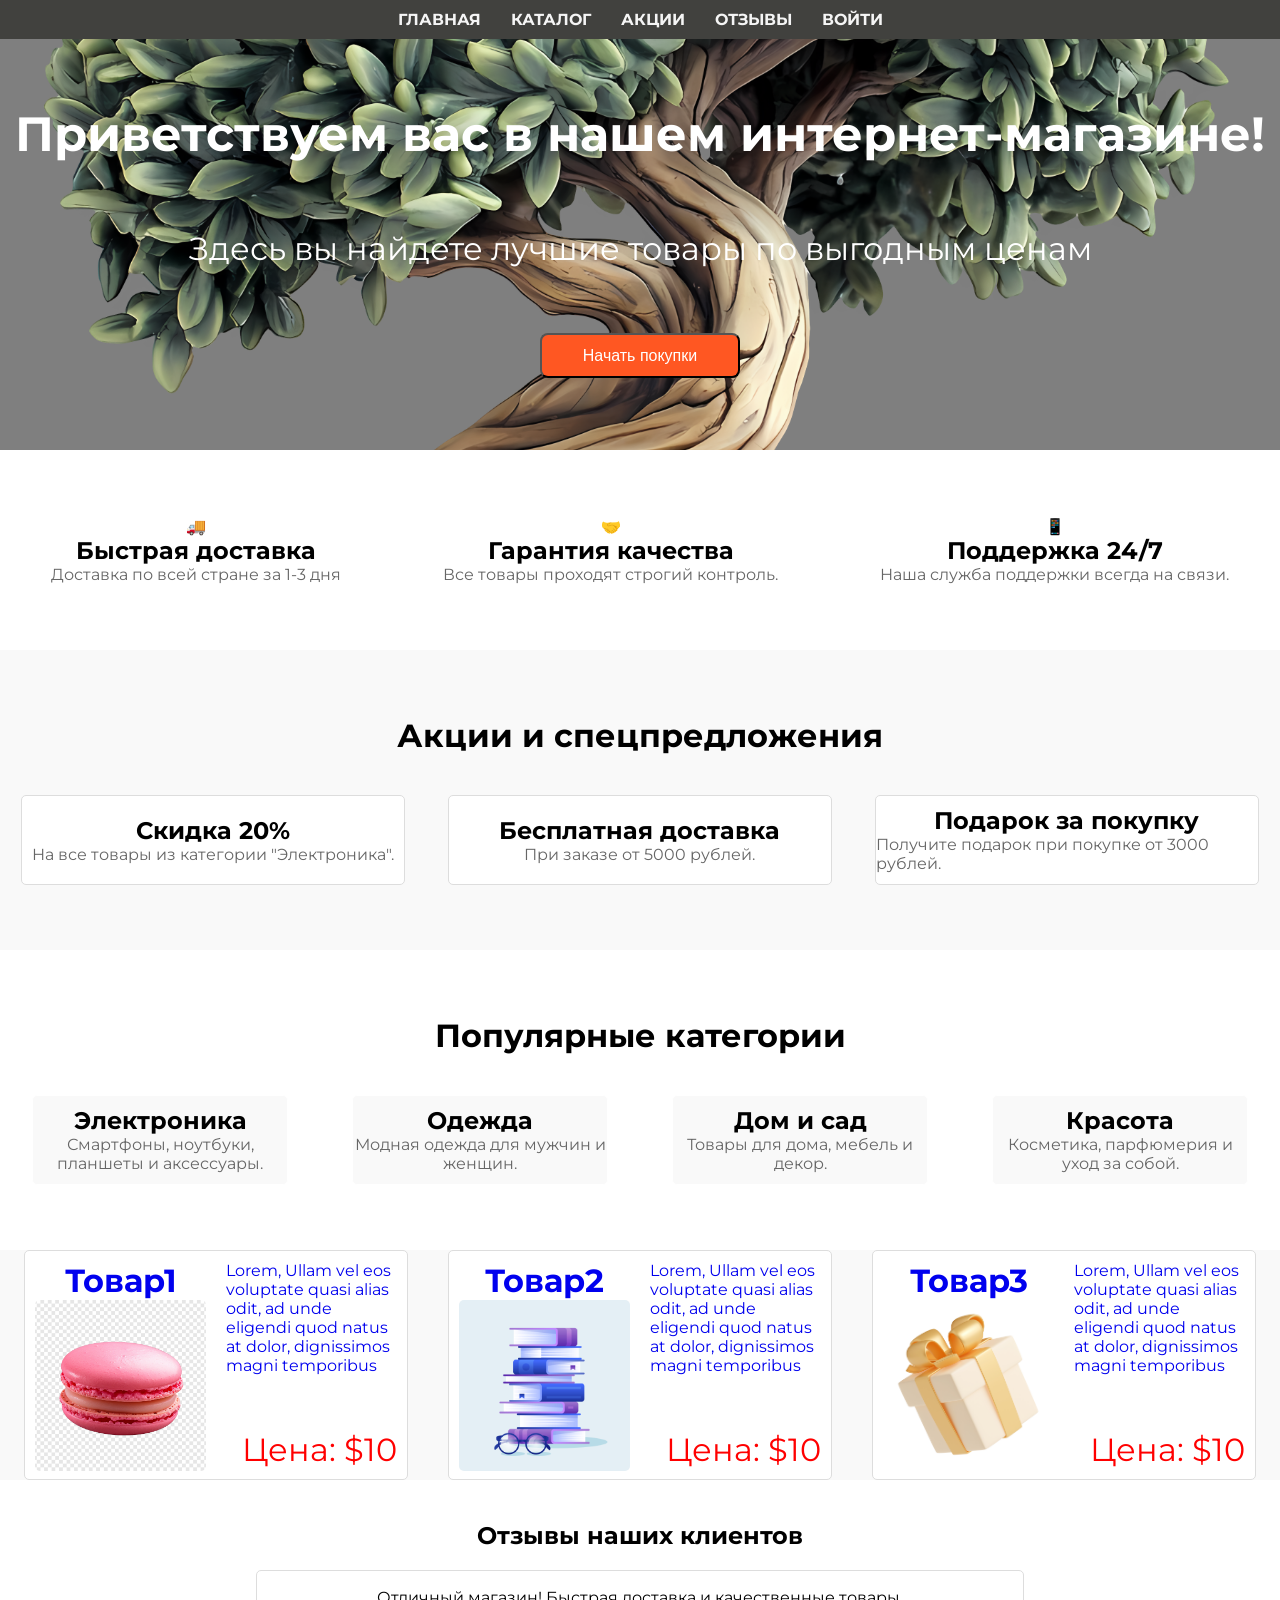
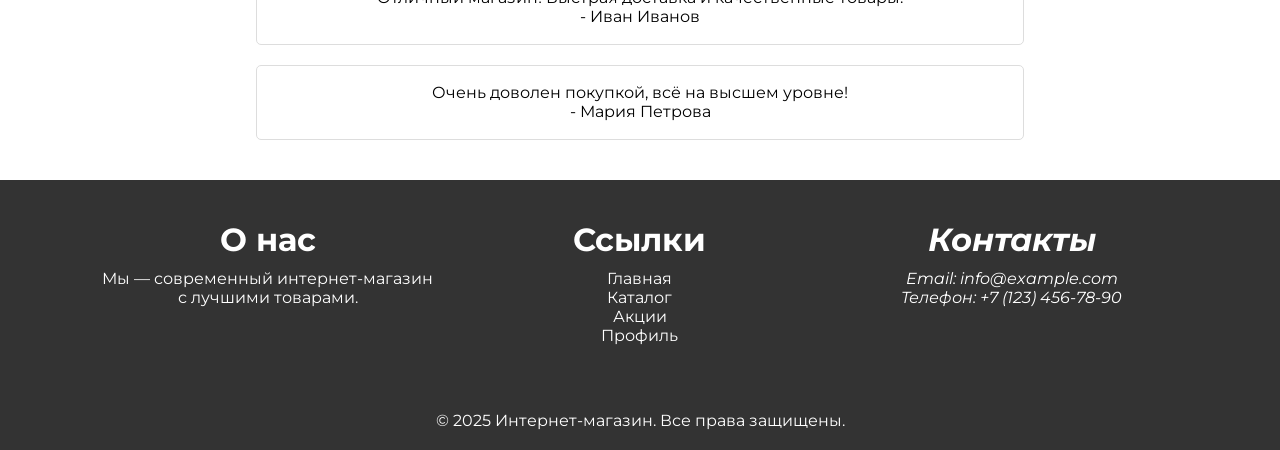
<file: src/index.html>
<!DOCTYPE html>
<html lang="en">
  <head>
    <meta charset="UTF-8" />
    <meta name="viewport" content="width=device-width, initial-scale=1.0" />
    <title>Главная страница</title>

    <link rel="stylesheet" href="./css/styles/index.css" />
  </head>
  <body>
    <header>
      <!-- Нвигация -->
      <nav class="navigation">
        <a href="#">Главная</a>
        <a href="#product_main">Каталог</a>
        <a href="#stock_main">Акции</a>
        <a href="#reviews_main">Отзывы</a>
        <a href="../src/components/auth/login.html">Войти</a>
      </nav>
      <section class="heading">
        <h1>Приветствуем вас в нашем интернет-магазине!</h1>
        <p>Здесь вы найдете лучшие товары по выгодным ценам</p>
        <button>Начать покупки</button>
      </section>
    </header>
    <main>
      <!-- Поддержка -->
      <section id="support_main" class="support">
        <article>
          <p>&#128666;</p>
          <h3>Быстрая доставка</h3>
          <p>Доставка по всей стране за 1-3 дня</p>
        </article>
        <article>
          <p>&#129309;</p>
          <h3>Гарантия качества</h3>
          <p>Все товары проходят строгий контроль.</p>
        </article>
        <article>
          <p>&#128241;</p>
          <h3>Поддержка 24/7</h3>
          <p>Наша служба поддержки всегда на связи.</p>
        </article>
      </section>
      <!-- Акции и спецпредложения -->
      <section id="stock_main" class="stock">
        <h2>Акции и спецпредложения</h2>
        <div class="container">
          <article>
            <h3>Скидка 20%</h3>
            <p>На все товары из категории "Электроника".</p>
          </article>
          <article>
            <h3>Бесплатная доставка</h3>
            <p>При заказе от 5000 рублей.</p>
          </article>
          <article>
            <h3>Подарок за покупку</h3>
            <p>Получите подарок при покупке от 3000 рублей.</p>
          </article>
        </div>
      </section>
      <!-- Популярные категории -->
      <section class="categories">
        <h2>Популярные категории</h2>
        <div class="select_categories">
          <article>
            <h3>Электроника</h3>
            <p>Смартфоны, ноутбуки, планшеты и аксессуары.</p>
          </article>
          <article>
            <h3>Одежда</h3>
            <p>Модная одежда для мужчин и женщин.</p>
          </article>
          <article>
            <h3>Дом и сад</h3>
            <p>Товары для дома, мебель и декор.</p>
          </article>
          <article>
            <h3>Красота</h3>
            <p>Косметика, парфюмерия и уход за собой.</p>
          </article>
        </div>
      </section>
      <!-- товары -->
      <section id="product_main" class="product">
        <article>
          <a href="./components/tovars/tovar1.html">
            <div class="product_img">
              <h3>Товар1</h3>
              <img
                class="product_1"
                src="../assets/img/Cake.jpg"
                alt="товар1"
              />
            </div>
            <div class="description">
              <p>
                Lorem, Ullam vel eos voluptate quasi alias odit, ad unde
                eligendi quod natus at dolor, dignissimos magni temporibus
              </p>
              <p class="cent">Цена: $10</p>
            </div>
          </a>
        </article>
        <article>
          <a href="./components/tovars/tovar2.html">
            <div class="product_img">
              <h3>Товар2</h3>
              <img
                class="product_2"
                src="../assets/img/Book.jpg"
                alt="товар2"
              />
            </div>
            <div class="description">
              <p>
                Lorem, Ullam vel eos voluptate quasi alias odit, ad unde
                eligendi quod natus at dolor, dignissimos magni temporibus
              </p>
              <p class="cent">Цена: $10</p>
            </div>
          </a>
        </article>
        <article>
          <a href="./components/tovars/tovar3.html">
            <div class="product_img">
              <h3>Товар3</h3>
              <img
                class="product_3"
                src="../assets/img/Present.jpg"
                alt="товар3"
              />
            </div>
            <div class="description">
              <p>
                Lorem, Ullam vel eos voluptate quasi alias odit, ad unde
                eligendi quod natus at dolor, dignissimos magni temporibus
              </p>
              <p class="cent">Цена: $10</p>
            </div>
          </a>
        </article>
      </section>
      <!-- Отзывы наших клиентов -->
      <section id="reviews_main" class="reviews">
        <h2>Отзывы наших клиентов</h2>
        <article>
          <p>Отличный магазин! Быстрая доставка и качественные товары.</p>
          <p>- Иван Иванов</p>
        </article>
        <article>
          <p>Очень доволен покупкой, всё на высшем уровне!</p>
          <p>- Мария Петрова</p>
        </article>
      </section>
    </main>
    <!-- --ПОДВАЛ-- -->
    <footer>
      <div id="information_main" class="information">
        <article>
          <h3>О нас</h3>
          <p>Мы — современный интернет-магазин с лучшими товарами.</p>
        </article>
        <nav>
          <h3>Ссылки</h3>
          <a href="#">Главная</a>
          <a href="#product_main">Каталог</a>
          <a href="#stock_main">Акции</a>
          <a href="../src/components/profile/profile.html">Профиль</a>
        </nav>
        <address>
          <h3>Контакты</h3>
          <p>Email: info@example.com</p>
          <p>Телефон: +7 (123) 456-78-90</p>
        </address>
      </div>
      <p>© 2025 Интернет-магазин. Все права защищены.</p>
    </footer>
  </body>
</html>
</file>
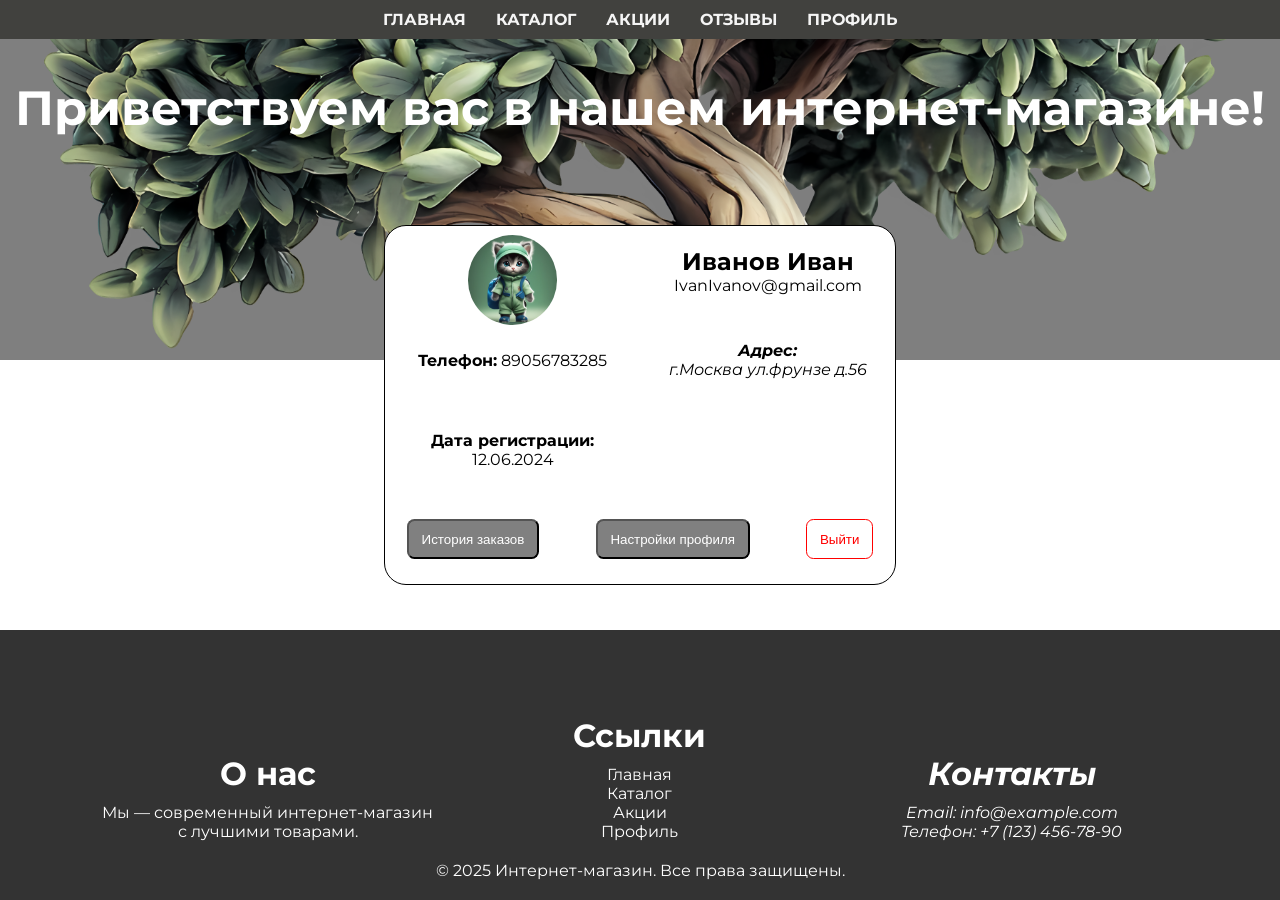
<file: src/components/profile/profile.html>
<!DOCTYPE html>
<html lang="en">
  <head>
    <meta charset="UTF-8" />
    <meta name="viewport" content="width=device-width, initial-scale=1.0" />
    <title>tovar1</title>
    <link rel="stylesheet" href="../../css/styles/index.css" />
    <link rel="stylesheet" href="../../css/styles/profile.css" />
  </head>
  <body>
    <header>
      <!-- Нвигация -->
      <nav class="navigation">
        <a href="../../index.html">Главная</a>
        <a href="../../index.html#product_main">Каталог</a>
        <a href="../../index.html#stock_main">Акции</a>
        <a href="../../index.html#reviews_main">Отзывы</a>
        <a href="#">Профиль</a>
      </nav>
      <section class="heading">
        <h1>Приветствуем вас в нашем интернет-магазине!</h1>
      </section>
    </header>
    <main>
      <div>
        <div class="user_profile">
          <section>
            <article>
              <img
                src="../../../assets/img/profile1.png"
                alt="аватар пользователя"
              />
            </article>
            <article>
              <h2><b>Иванов Иван</b></h2>
              <p>IvanIvanov@gmail.com</p>
            </article>
          </section>
          <section>
            <article>
              <p><b>Телефон:</b> 89056783285</p>
            </article>
            <address><b>Адрес:</b> г.Москва ул.фрунзе д.56</address>
          </section>
          <section>
            <article><b>Дата регистрации:</b> 12.06.2024</article>
          </section>
          <section class="user_profile_button">
            <button>История заказов</button>
            <button>Настройки профиля</button>
            <button
              id="user_profile_exit"
              onclick="window.location.href='../../index.html'"
            >
              Выйти
            </button>
          </section>
        </div>
      </div>
    </main>
    <footer>
      <div class="information">
        <article>
          <h3>О нас</h3>
          <p>Мы — современный интернет-магазин с лучшими товарами.</p>
        </article>
        <nav>
          <h3>Ссылки</h3>
          <a href="/src/index.html">Главная</a>
          <a href="/src/index.html#product_main">Каталог</a>
          <a href="/src/index.html#stock_main">Акции</a>
          <a href="#">Профиль</a>
        </nav>
        <address>
          <h3>Контакты</h3>
          <p>Email: info@example.com</p>
          <p>Телефон: +7 (123) 456-78-90</p>
        </address>
      </div>
      <p>© 2025 Интернет-магазин. Все права защищены.</p>
    </footer>
  </body>
</html>
</file>
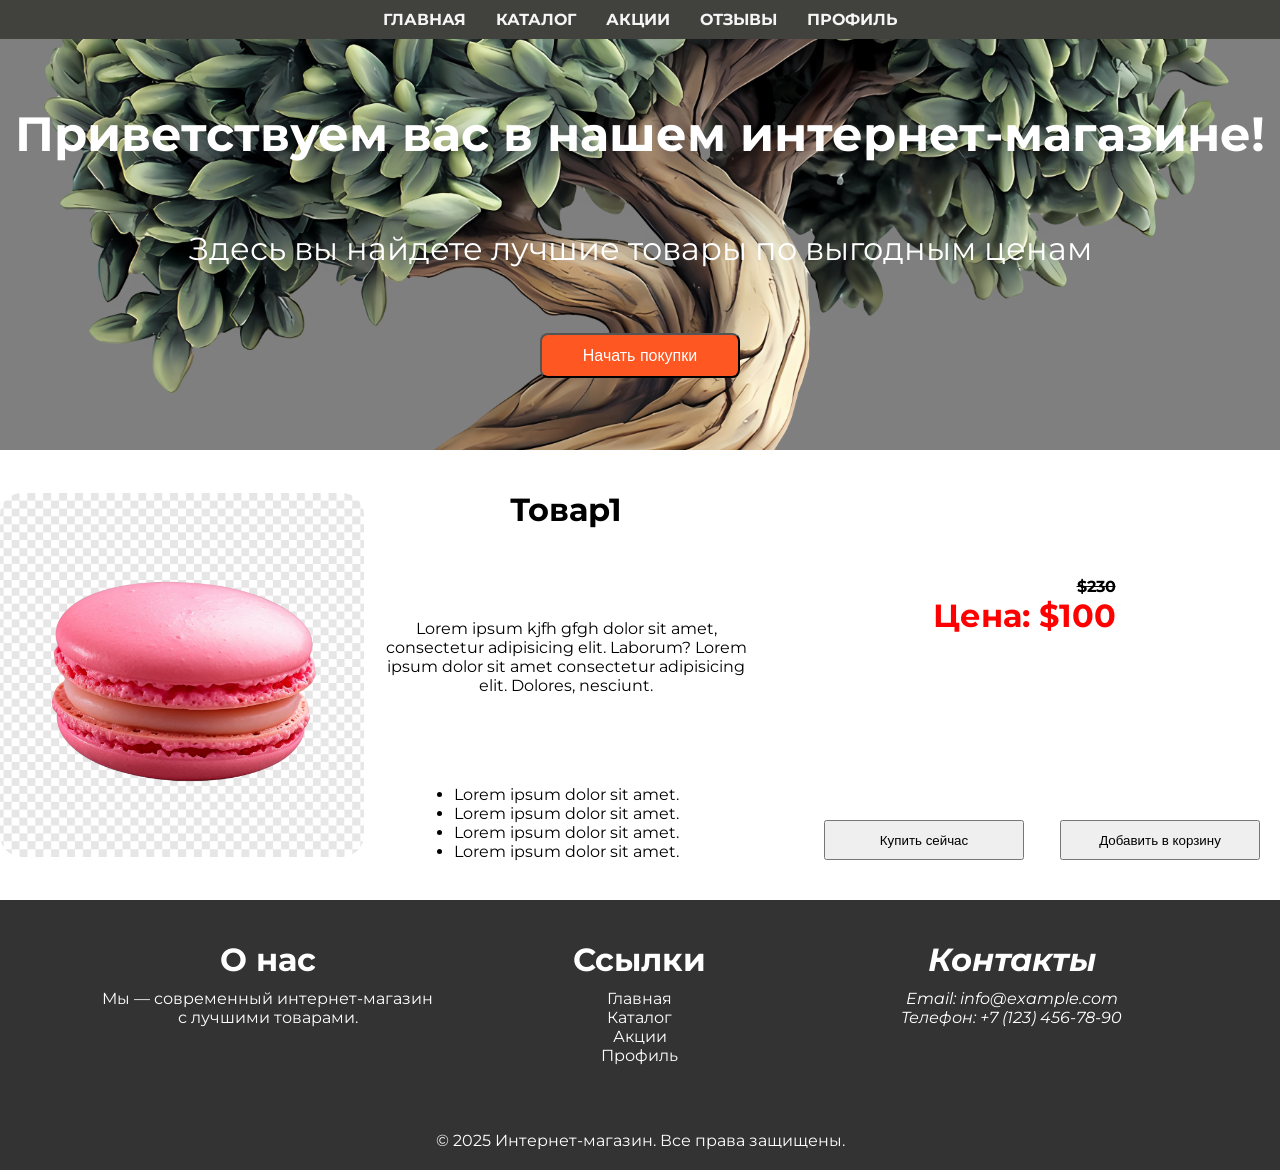
<file: src/components/tovars/tovar1.html>
<!DOCTYPE html>
<html lang="en">
  <head>
    <meta charset="UTF-8" />
    <meta name="viewport" content="width=device-width, initial-scale=1.0" />
    <title>tovar1</title>
    <link rel="stylesheet" href="/src/css/styles/index.css" />
  </head>
  <body>
    <header>
      <!-- Нвигация -->
      <nav class="navigation">
        <a href="../../index.html">Главная</a>
        <a href="../../index.html#product_main">Каталог</a>
        <a href="../../index.html#stock_main">Акции</a>
        <a href="../../index.html#reviews_main">Отзывы</a>
        <a href="../profile/profile.html">Профиль</a>
      </nav>
      <section class="heading">
        <h1>Приветствуем вас в нашем интернет-магазине!</h1>
        <p>Здесь вы найдете лучшие товары по выгодным ценам</p>
        <button>Начать покупки</button>
      </section>
    </header>
    <main>
      <div class="info_tovar">
        <section>
          <img src="/assets/img/Cake.jpg" alt="товар1" />
        </section>
        <section class="description">
          <h2>Товар1</h2>
          <p>
            Lorem ipsum kjfh gfgh dolor sit amet, consectetur adipisicing elit.
            Laborum? Lorem ipsum dolor sit amet consectetur adipisicing elit.
            Dolores, nesciunt.
          </p>
          <ul>
            <li>Lorem ipsum dolor sit amet.</li>
            <li>Lorem ipsum dolor sit amet.</li>
            <li>Lorem ipsum dolor sit amet.</li>
            <li>Lorem ipsum dolor sit amet.</li>
          </ul>
        </section>
        <section class="info_tovar_cent">
          <div>
            <p style="text-decoration: line-through">
              <strong>$230</strong>
            </p>
            <p class="cent">
              <strong>Цена: $100</strong>
            </p>
          </div>
          <div class="cent_button">
            <button>Купить сейчас</button>
            <button>Добавить в корзину</button>
          </div>
        </section>
      </div>
    </main>
    <footer>
      <div class="information">
        <article>
          <h3>О нас</h3>
          <p>Мы — современный интернет-магазин с лучшими товарами.</p>
        </article>
        <nav>
          <h3>Ссылки</h3>
          <a href="/src/index.html">Главная</a>
          <a href="/src/index.html#product_main">Каталог</a>
          <a href="/src/index.html#stock_main">Акции</a>
          <a href="../profile/profile.html">Профиль</a>
        </nav>
        <address>
          <h3>Контакты</h3>
          <p>Email: info@example.com</p>
          <p>Телефон: +7 (123) 456-78-90</p>
        </address>
      </div>
      <p>© 2025 Интернет-магазин. Все права защищены.</p>
    </footer>
  </body>
</html>
</file>
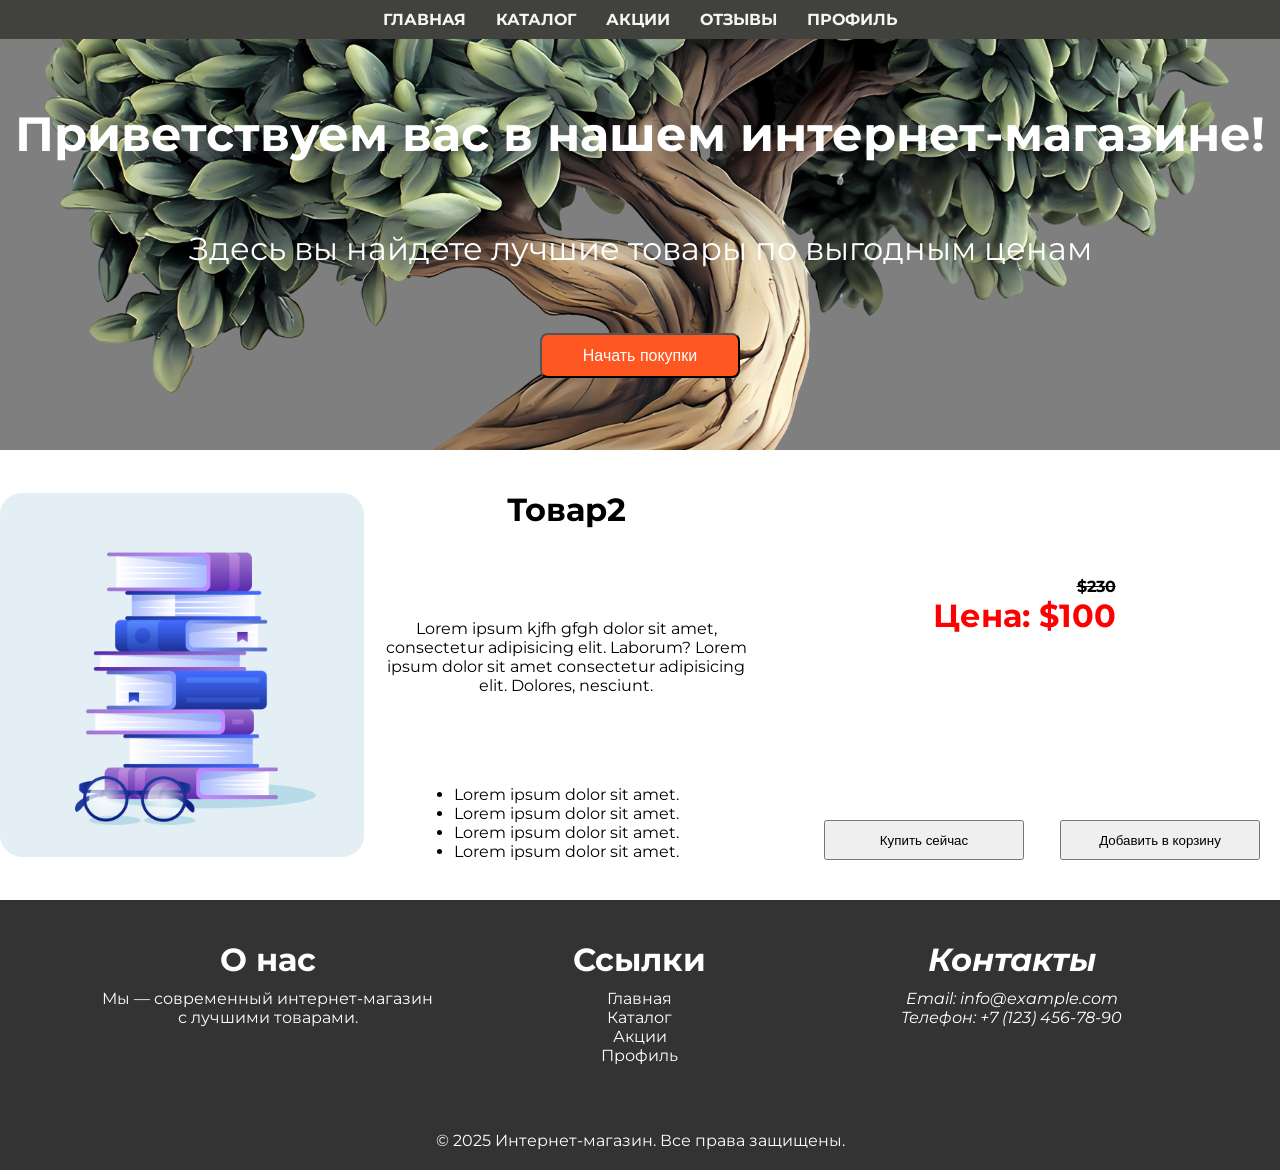
<file: src/components/tovars/tovar2.html>
<!DOCTYPE html>
<html lang="en">
  <head>
    <meta charset="UTF-8" />
    <meta name="viewport" content="width=device-width, initial-scale=1.0" />
    <title>tovar1</title>
    <link rel="stylesheet" href="/src/css/styles/index.css" />
  </head>
  <body>
    <header>
      <!-- Нвигация -->
      <nav class="navigation">
        <a href="../../index.html">Главная</a>
        <a href="../../index.html#product_main">Каталог</a>
        <a href="../../index.html#stock_main">Акции</a>
        <a href="../../index.html#reviews_main">Отзывы</a>
        <a href="../profile/profile.html">Профиль</a>
      </nav>
      <section class="heading">
        <h1>Приветствуем вас в нашем интернет-магазине!</h1>
        <p>Здесь вы найдете лучшие товары по выгодным ценам</p>
        <button>Начать покупки</button>
      </section>
    </header>
    <main>
      <div class="info_tovar">
        <section>
          <img src="/assets/img/Book.jpg" alt="товар1" />
        </section>
        <section class="description">
          <h2>Товар2</h2>
          <p>
            Lorem ipsum kjfh gfgh dolor sit amet, consectetur adipisicing elit.
            Laborum? Lorem ipsum dolor sit amet consectetur adipisicing elit.
            Dolores, nesciunt.
          </p>
          <ul>
            <li>Lorem ipsum dolor sit amet.</li>
            <li>Lorem ipsum dolor sit amet.</li>
            <li>Lorem ipsum dolor sit amet.</li>
            <li>Lorem ipsum dolor sit amet.</li>
          </ul>
        </section>
        <section class="info_tovar_cent">
          <div>
            <p style="text-decoration: line-through">
              <strong>$230</strong>
            </p>
            <p class="cent">
              <strong>Цена: $100</strong>
            </p>
          </div>
          <div class="cent_button">
            <button>Купить сейчас</button>
            <button>Добавить в корзину</button>
          </div>
        </section>
      </div>
    </main>
    <footer>
      <div class="information">
        <article>
          <h3>О нас</h3>
          <p>Мы — современный интернет-магазин с лучшими товарами.</p>
        </article>
        <nav>
          <h3>Ссылки</h3>
          <a href="../../index.html">Главная</a>
          <a href="../../index.html#product_main">Каталог</a>
          <a href="../../index.html#stock_main">Акции</a>
          <a href="../profile/profile.html">Профиль</a>
        </nav>
        <address>
          <h3>Контакты</h3>
          <p>Email: info@example.com</p>
          <p>Телефон: +7 (123) 456-78-90</p>
        </address>
      </div>
      <p>© 2025 Интернет-магазин. Все права защищены.</p>
    </footer>
  </body>
</html>
</file>
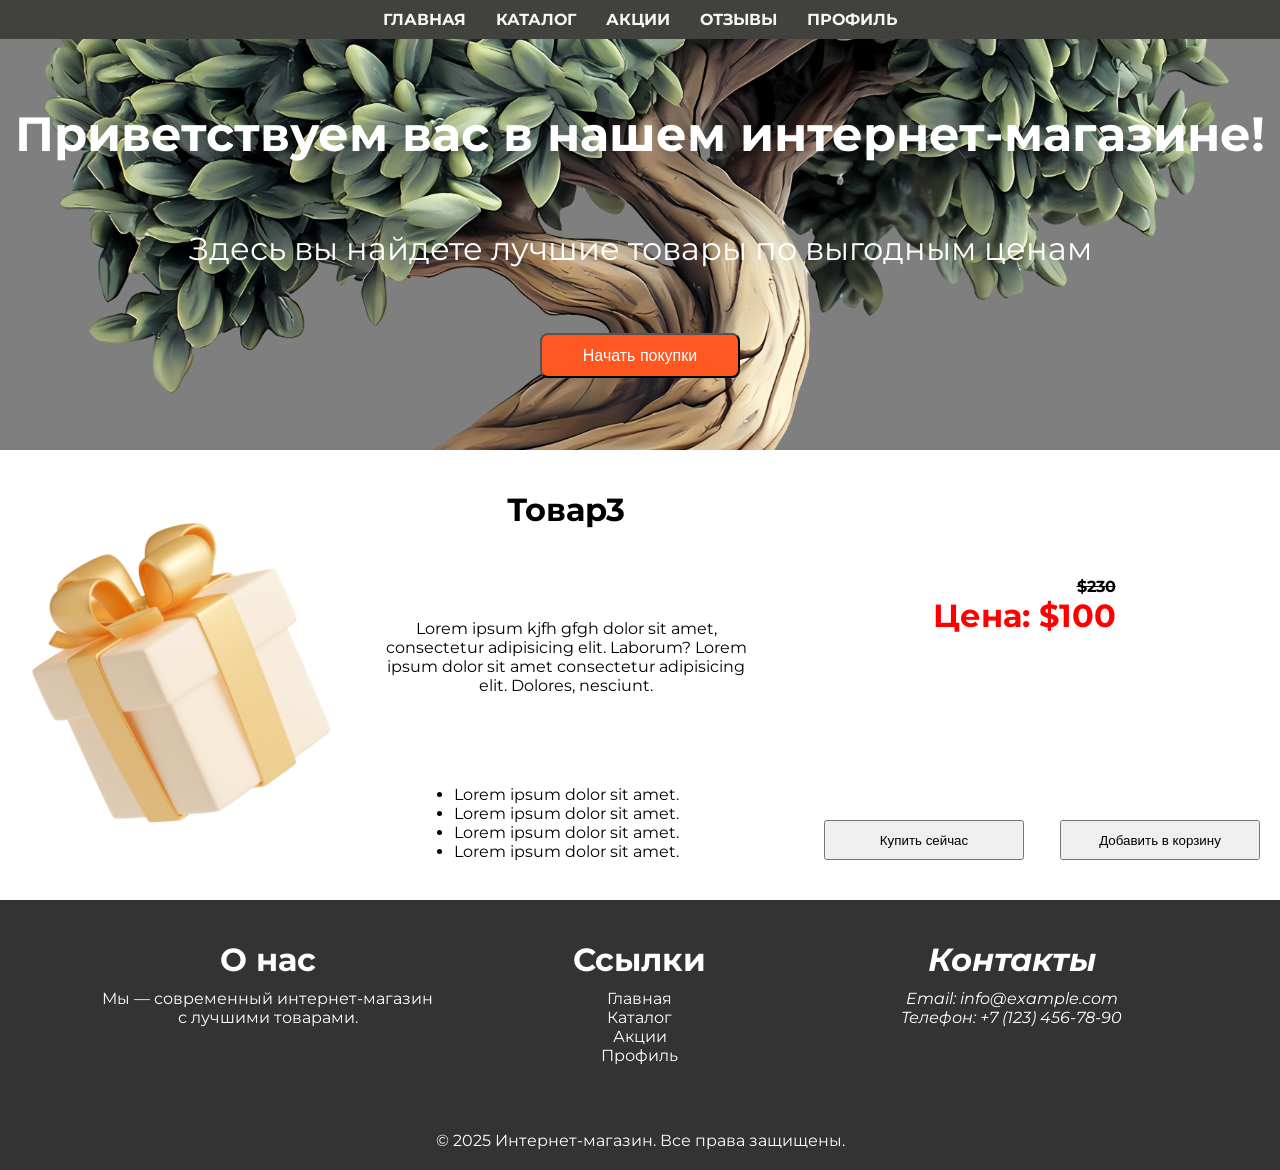
<file: src/components/tovars/tovar3.html>
<!DOCTYPE html>
<html lang="en">
  <head>
    <meta charset="UTF-8" />
    <meta name="viewport" content="width=device-width, initial-scale=1.0" />
    <title>tovar3</title>
    <link rel="stylesheet" href="/src/css/styles/index.css" />
  </head>
  <body>
    <header>
      <!-- Нвигация -->
      <nav class="navigation">
        <a href="../../index.html">Главная</a>
        <a href="../../index.html#product_main">Каталог</a>
        <a href="../../index.html#stock_main">Акции</a>
        <a href="../../index.html#reviews_main">Отзывы</a>
        <a href="../profile/profile.html">Профиль</a>
      </nav>
      <section class="heading">
        <h1>Приветствуем вас в нашем интернет-магазине!</h1>
        <p>Здесь вы найдете лучшие товары по выгодным ценам</p>
        <button>Начать покупки</button>
      </section>
    </header>
    <main>
      <div class="info_tovar">
        <section>
          <img src="/assets/img/Present.jpg" alt="товар1" />
        </section>
        <section class="description">
          <h2>Товар3</h2>
          <p>
            Lorem ipsum kjfh gfgh dolor sit amet, consectetur adipisicing elit.
            Laborum? Lorem ipsum dolor sit amet consectetur adipisicing elit.
            Dolores, nesciunt.
          </p>
          <ul>
            <li>Lorem ipsum dolor sit amet.</li>
            <li>Lorem ipsum dolor sit amet.</li>
            <li>Lorem ipsum dolor sit amet.</li>
            <li>Lorem ipsum dolor sit amet.</li>
          </ul>
        </section>
        <section class="info_tovar_cent">
          <div>
            <p style="text-decoration: line-through">
              <strong>$230</strong>
            </p>
            <p class="cent">
              <strong>Цена: $100</strong>
            </p>
          </div>
          <div class="cent_button">
            <button>Купить сейчас</button>
            <button>Добавить в корзину</button>
          </div>
        </section>
      </div>
    </main>
    <footer>
      <div class="information">
        <article>
          <h3>О нас</h3>
          <p>Мы — современный интернет-магазин с лучшими товарами.</p>
        </article>
        <nav>
          <h3>Ссылки</h3>
          <a href="../../index.html">Главная</a>
          <a href="../../index.html#product_main">Каталог</a>
          <a href="../../index.html#stock_main">Акции</a>
          <a href="../profile/profile.html">Профиль</a>
        </nav>
        <address>
          <h3>Контакты</h3>
          <p>Email: info@example.com</p>
          <p>Телефон: +7 (123) 456-78-90</p>
        </address>
      </div>
      <p>© 2025 Интернет-магазин. Все права защищены.</p>
    </footer>
  </body>
</html>
</file>
<file: src/css/styles/index.css>
@import url(../layout.css);

.heading{
    color: white;
    height: 90%;
    display: flex;
    flex-direction: column;
    justify-content: space-evenly;
    align-items: center;

    & h1 {
        font-size: 3em;
    }

    & p {
        font-size: 2em;
    }

    & button {
        position: relative;
        cursor: pointer;
        font-size: 16px;
        color: white;
        width: 200px;
        height: 45px;
        background-color:#ff5722;
        border-radius: 0.5rem;
        z-index: 1;

        &:hover {
            color: #ddd;
            background-color: #ec7e24;
        }
    }
}

.support {
    width: 100%;
    height: 200px;
    display: flex;
    flex-wrap: wrap;
    justify-content: space-around;
    align-items: center;

    & article{
        display: flex;
        align-items: center;
        flex-direction: column;

        & p { color: #666; }
        & h3 { font-size: 1.5rem; }
    }
}

.stock {
    height: 300px;
    gap: 40px;
    background-color: #f9f9f9;
    display: flex;
    flex-direction: column;
    align-items: center;
    justify-content: center;
    & h2 { font-size: 2rem; }
}

.container{
    width: 100%;
    display: flex;
    justify-content: space-around;

    & article{
        justify-content: center;
        height: 10vh;
        width: 30%;
        background-color: #fff;
        border: 1px solid #ddd;
        border-radius: 5px;
        display: flex;
        flex-direction: column;
        align-items: center;

        & p {color: #666;}
        & h3 {font-size: 1.5rem;}
    }
}

.categories{
    height: 300px;
    gap: 40px;
    display: flex;
    flex-direction: column;
    align-items: center;
    justify-content: center;

    & h2 { font-size: 2rem; }
}

.select_categories{
    width: 100%;
    display: flex;
    justify-content: space-around;

    & article{
        justify-content: center;
        height: 10vh;
        width: 20%;
        background-color: #f9f9f9;
        border: 1px solid #fff;
        border-radius: 5px;
        display: flex;
        flex-direction: column;
        align-items: center;

        & p {
            color: #666;
            text-align: center;
        }

        & h3 { font-size: 1.5rem; }
    }
}

.product{
    height: 230px;
    gap: 40px;
    background-color: #f9f9f9;
    display: flex;
    align-items: center;
    justify-content: center;

    & h3 {
        text-align: center;
        font-size: 2rem;
    }

    & article{
        height: 100%;
        display: flex;
        background-color: #fff;
        border-radius: 5px;
        border: 1px solid #ddd;
        width: 30%;
    }

    & a {
        display: flex;
        text-decoration: none;
    }

    & a:hover { color: #ff5722; }

    & div{
        display: flex;
        flex-direction: column;
        justify-content: space-between;
        padding: 10px;
        align-content: center;
        width: 50%;
    }

    & img {
        height: 82%;
        border-radius: 5px;
        width: 100%;
    }
}
.product_img{
    height: 100%;
}

.cent{ text-align: end; }

.reviews{
    height: 300px;
    gap: 20px;
    display: flex;
    flex-direction: column;
    align-items: center;
    justify-content: center;

    & article{
        flex-direction: column;
        align-items: center;
        justify-content: center;
        background-color: #fff;
        border-radius: 5px;
        border: 1px solid #ddd;
        width: 60%;
        height: 25%;
        display: flex;

        & p { text-align: center; }
        & h2 { font-size: 2rem; }
    }
}

.information{
    display: flex;
    justify-content: space-around;

    & a:hover{
        color: #ff5722;
    }
}
.info_tovar{
    height: 50vh;
    display: flex;

    & section{
        width: 100%;
        display: flex;
        align-items: center;
        flex-direction: column;
        justify-content: center;

        & img {
            border-radius: 2ch;
            width: 100%;
            max-height: 100%;
        }
        & p {
            text-align: center;
        }
        & h2 {
            font-size: 2rem;
            }
    }
}
section.description{
    margin: 40px 20px;
    justify-content: start;
    gap: 10vh;
}
section.info_tovar_cent{

    div:first-child{
        justify-content: flex-end;
        display: flex;
        flex-direction: column;}

    & div{height: 50%;
        margin: 40px 20px;
        display: flex;
        align-items: flex-end;

    & button{width: 200px;
        height: 40px;
        margin-left: 4vh;}}
}
.cent{font-size: 2em;
    color: red;}
</file>
<file: src/css/styles/profile.css>
@import url(../layout.css);

header{
    height: 40vh;
    section.heading {padding-top: 40px;
        justify-content: flex-start;
    }
}

main,div{
    display: flex;
    justify-content: center;
    align-items: flex-end;
    height: 30vh;
    width: 100%;
    }

.user_profile{
    margin-bottom: 5vh;
    display: flex;
    align-items: center;
    justify-content: center;
    flex-direction: column;
    height: 40vh;
    width: 40vw;
    background-color: white;
    border-radius: 2ch;
    border: 1px solid;
    & section{
        display: flex;
        height: 25%;
        width: 100%;

        & address{
            display: flex;
            flex-direction: column;
            justify-content: center;
            align-items: center;
            height: 100%;
            width: 50%;
        }

        & article{
            display: flex;
            flex-direction: column;
            justify-content: center;
            align-items: center;
            height: 100%;
            width: 50%;
            & img{
                margin-top: 2vh;
                height: 100%;
                border-radius: 5ch;}
        }
        & button{
            color: white;
            background-color: grey;
            padding: 0px 1vw;
            height: 40px;
            border-radius: 1ch;
            z-index: 1;
            &:hover {
                color: #ddd;
                background-color: #ec7e24;}
        }
    }
}
.user_profile_button{
    align-items: center;
    justify-content: space-around;
    gap: 1vw;
}
#user_profile_exit{
    background-color: white;
    color: red;
    border: 1px solid red;
    &:hover {
        color: #fffcfc;
        background-color: #000000;}
}
</file>
